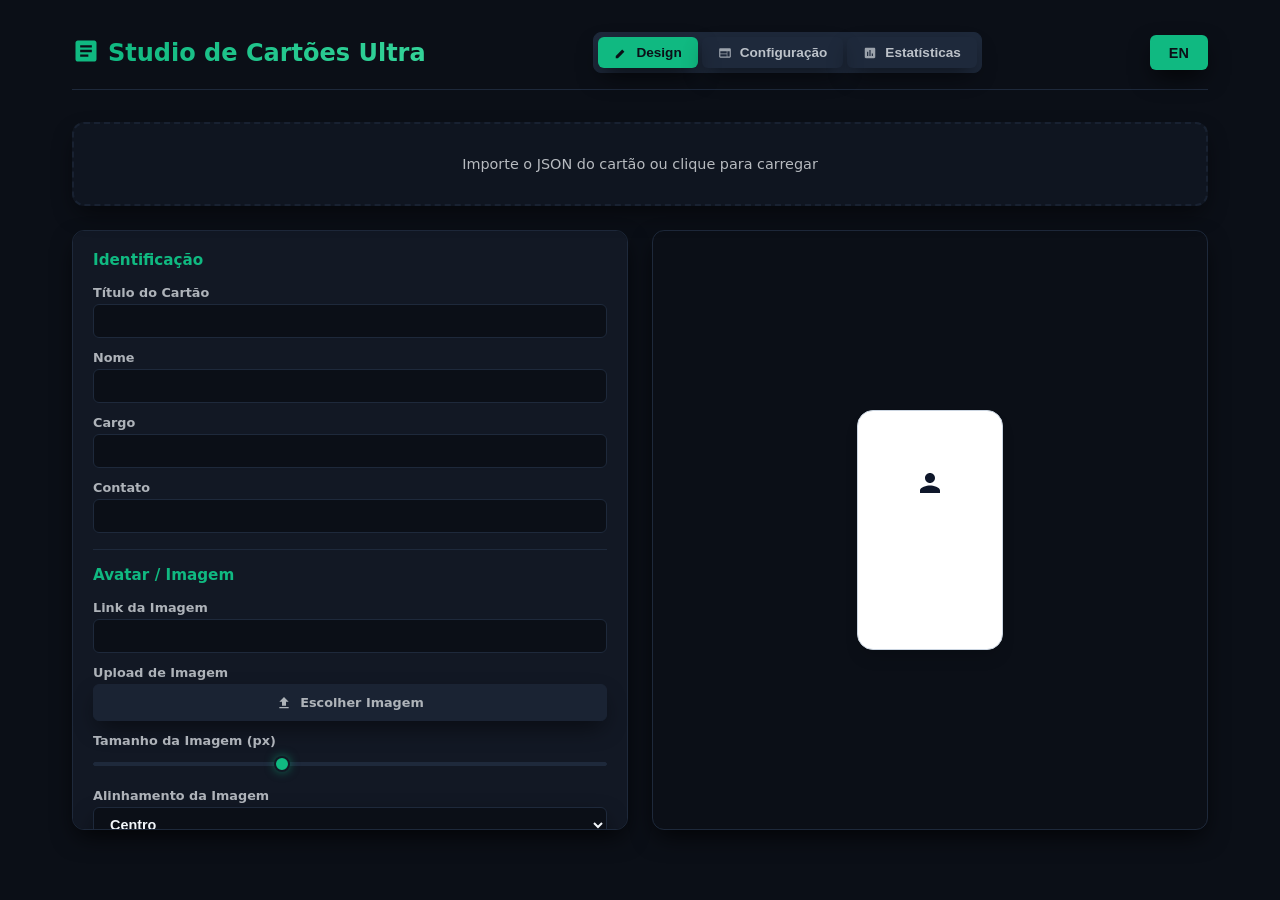
<file: index.html>
<!DOCTYPE html>
<html lang="pt-BR">
<head>
    <meta charset="UTF-8">
    <meta name="viewport" content="width=device-width, initial-scale=1.0">
    <title>Dynamic Card Builder Studio</title>
    <link rel="icon" type="image/png" href="[data-uri]">
    <link rel="stylesheet" href="style.css">
<style>

</style>
</head>
<body>
   <header>
        <div class="logo-area"><span class="logo-icon"></span><h1 data-pt="Studio de Cartões Ultra" data-en="Ultra Card Studio">Studio de Cartões Ultra</h1></div>
        <nav class="nav-menu">
            <button id="menuEditor" class="menu-item active" data-pt="Design" data-en="Design">Design</button>
            <button id="menuTable" class="menu-item" data-pt="Configuração" data-en="Config">Configuração</button>
            <button id="menuStats" class="menu-item" data-pt="Estatísticas" data-en="Stats">Estatísticas</button>
        </nav>
        <div class="controls"><button id="langToggle">EN</button></div>
    </header>
    <main>
        <section class="drop-zone" id="dropZone">
            <label id="dropLabel" data-pt="Importe o JSON do cartão ou clique para carregar" data-en="Import card JSON or click to load">Importe o JSON do cartão ou clique para carregar</label>
            <input type="file" id="fileInput" accept=".json">
        </section>
        <section class="metadata-panel hidden" id="metaPanel">
            <div class="meta-badge"><span id="badgeType"></span> <span id="metaType">JSON</span></div>
            <div class="meta-badge"><span id="badgeSize"></span> <span id="metaSize">0 KB</span></div>
            <div class="meta-badge status-ok hidden" id="valOk"><span id="badgeOk"></span> <span data-pt="Estrutura Correta" data-en="Correct Structure">Estrutura Correta</span></div>
            <div class="meta-badge status-err hidden" id="valErr"><span id="badgeErr"></span> <span data-pt="Estrutura Inválida" data-en="Invalid Structure">Estrutura Inválida</span></div>
        </section>
        <div id="tabEditor" class="tab-content workspace">
            <div class="control-panel"></div>
            <div class="preview-area">
                <div id="printArea">
                    <div id="interactiveCard" class="card-display">
                        <div class="card-header"><div id="avatarFrame" class="card-avatar"></div></div>
                        <div class="card-body">
                            <h2 id="viewName"></h2>
                            <p id="viewRole"></p>
                            <span id="viewContact"></span>
                        </div>
                    </div>
                </div>
            </div>
        </div>
        <div id="tabTable" class="tab-content hidden">
            <textarea id="filePreview" data-pt-placeholder="Dados JSON..." data-en-placeholder="JSON Data..." placeholder="Dados JSON..."></textarea>
            <div class="actions-grid">
                <button id="btnNewFile" data-pt="Resetar" data-en="Reset">Resetar</button>
                <button id="btnDownload" data-pt="Baixar JSON" data-en="Download JSON">Baixar JSON</button>
                <button id="btnSavePng" data-pt="Salvar PNG" data-en="Save PNG">Salvar PNG</button>
                <button id="btnPrint" data-pt="Imprimir / PDF" data-en="Print / PDF">Imprimir / PDF</button>
            </div>
        </div>
        <div id="tabStats" class="tab-content hidden">
            <section class="stats-panel">
                <div class="stat-card"><div><span data-pt="Caracteres JSON:" data-en="JSON Chars:">Caracteres JSON:</span><strong id="statChars">0</strong></div></div>
                <div class="stat-card"><div><span data-pt="Campos Customizados:" data-en="Custom Fields:">Campos Customizados:</span><strong>20</strong></div></div>
            </section>
        </div>
    </main>
    <script src="config.js"></script>
  
    <script src="i18n.js"> </script>
    <script src="utils.js"></script>
    <script src="ui.js"></script>
    <script src="preview.js"> </script>
     <script src="upload.js"></script>

       <script src="data.js"></script>
    <script src="app.js"></script>
</body>
</html>
</file>
<file: style.css>
:root{--bg:#0b0f17;--card:#121824;--text:#f1f5f9;--border:#1e293b;--accent:#10b981;--accent-hover:#059669;--shadow:0 10px 25px -5px rgb(0 0 0 / 0.8);--nav-bg:#1e293b;--ok:#10b981;--err:#f43f5e}*{box-sizing:border-box;margin:0;padding:0;transition:background-color .2s,border-color .2s,color .2s,fill .2s}::selection{background:var(--accent);color:#0b0f17}::-webkit-scrollbar{width:6px;height:6px}::-webkit-scrollbar-track{background:var(--bg);border-radius:10px}::-webkit-scrollbar-thumb{background:var(--border);border-radius:10px}::-webkit-scrollbar-thumb:hover{background:var(--accent);opacity:.8}body{background-color:var(--bg);color:var(--text);font-family:system-ui,-apple-system,sans-serif;padding:1rem;max-width:1200px;margin:0 auto;scrollbar-width:thin;scrollbar-color:var(--border) var(--bg)}header{display:flex;justify-content:space-between;align-items:center;margin-bottom:2rem;border-bottom:1px solid var(--border);padding-bottom:1rem;gap:1rem;flex-wrap:wrap}.logo-area{display:flex;align-items:center;gap:.5rem}.logo-area svg{width:28px;height:28px;fill:var(--accent)}.logo-area h1{background:linear-gradient(to right,var(--accent),#34d399);-webkit-background-clip:text;-webkit-text-fill-color:transparent;font-size:1.3rem;font-weight:800}.nav-menu{display:flex;background:var(--nav-bg);padding:.25rem;border-radius:.5rem;border:1px solid var(--border);flex-wrap:wrap;gap:.25rem}.menu-item{background:none;color:var(--text);padding:.5rem 1rem;font-size:.85rem;border-radius:.375rem;cursor:pointer;font-weight:600;border:none;display:inline-flex;align-items:center;gap:.5rem;opacity:.75}.menu-item svg{width:14px;height:14px;fill:currentColor;opacity:.8;transition:fill .2s,transform .2s}.menu-item:hover{opacity:1}.menu-item:hover svg{fill:var(--accent);transform:scale(1.05)}.menu-item.active{background:var(--accent);color:#0b0f17;opacity:1;font-weight:700}.menu-item.active svg{fill:#0b0f17!important;opacity:1}.controls{display:flex;gap:.5rem}button,select,.custom-file-upload{background-color:var(--accent);color:#0b0f17;border:none;padding:.6rem 1.2rem;font-size:.9rem;border-radius:.375rem;cursor:pointer;font-weight:700;box-shadow:var(--shadow);display:inline-flex;align-items:center;justify-content:center;gap:.5rem;text-decoration:none}button svg, .custom-file-upload svg{width:16px;height:16px;fill:#0b0f17;flex-shrink:0;transition:fill .2s,transform .2s}button:hover svg, .custom-file-upload:hover svg{transform:scale(1.1)}button:hover{background-color:var(--accent-hover);transform:translateY(-1px)}button:disabled{opacity:.3;cursor:not-allowed;transform:none}#btnSavePng{background-color:#0284c7;color:#fff}#btnSavePng svg{fill:#fff}#btnPrint{background-color:#4b5563;color:#fff}#btnPrint svg{fill:#fff}#btnSavePng:hover{background-color:#0369a1}#btnPrint:hover{background-color:#374151}.drop-zone{border:2px dashed var(--border);background-color:var(--card);padding:2rem 1rem;text-align:center;border-radius:.75rem;cursor:pointer;margin-bottom:1.5rem;box-shadow:var(--shadow);display:flex;flex-direction:column;align-items:center;justify-content:center;gap:.5rem;font-size:.9rem;color:var(--text);opacity:.75}.drop-zone:hover{border-color:var(--accent);opacity:1}.drop-zone svg{width:32px;height:32px;fill:var(--accent);transition:transform .2s}.drop-zone:hover svg{transform:translateY(-3px)}#fileInput,#cardImageInput{display:none!important}.custom-file-upload{background-color:var(--nav-bg);color:var(--text);border:1px solid var(--border);width:100%}.custom-file-upload svg{fill:var(--text)}.custom-file-upload:hover{background-color:var(--border)}.custom-file-upload:hover svg{fill:var(--accent)}.metadata-panel{display:flex;flex-wrap:wrap;gap:.5rem;margin-bottom:1.5rem}.meta-badge{background:var(--card);border:1px solid var(--border);padding:.4rem .8rem;border-radius:2rem;font-size:.8rem;font-weight:500;box-shadow:var(--shadow);display:inline-flex;align-items:center;gap:.3rem}.meta-badge svg{width:14px;height:14px;fill:currentColor}.status-ok{background:var(--ok);color:#fff;border:none}.status-err{background:var(--err);color:#fff;border:none}.workspace{display:grid;grid-template-columns:1fr;gap:1.5rem}@media(min-width:850px){body{padding:2rem}.workspace{grid-template-columns:1fr 1fr}header{flex-wrap:nowrap}.logo-area h1{font-size:1.5rem}}.control-panel{background:var(--card);border:1px solid var(--border);padding:1.25rem;border-radius:.75rem;box-shadow:var(--shadow);display:flex;flex-direction:column;gap:1rem;max-height:600px;overflow-y:auto;scrollbar-width:thin}.category-box{display:flex;flex-direction:column;gap:.75rem;border-bottom:1px solid var(--border);padding-bottom:1rem}.category-box:last-child{border:none;padding-bottom:0}.category-box h4{font-size:.95rem;font-weight:700;color:var(--accent);margin-bottom:.25rem}.field-group{display:flex;flex-direction:column;gap:.25rem}.field-group label{font-size:.8rem;font-weight:600;opacity:.7}.field-group input, .field-group select{padding:.5rem .75rem;border:1px solid var(--border);border-radius:.375rem;background:var(--bg);color:var(--text);width:100%;font-size:.9rem;outline:none}.field-group input:focus, .field-group select:focus{border-color:var(--accent)}.field-group input[type=range]{-webkit-appearance:none;appearance:none;width:100%;height:4px;background:var(--border);border-radius:4px;outline:none;padding:0;margin:10px 0;cursor:pointer}.field-group input[type=range]::-webkit-slider-thumb{-webkit-appearance:none;appearance:none;width:16px;height:16px;border-radius:50%;background:var(--accent);cursor:pointer;transition:transform .1s,background-color .2s;border:2px solid var(--card);box-shadow:0 0 10px rgba(16,185,129,0.5)}.field-group input[type=range]::-moz-range-thumb{width:12px;height:12px;border-radius:50%;background:var(--accent);cursor:pointer;transition:transform .1s,background-color .2s;border:2px solid var(--card);box-shadow:0 0 10px rgba(16,185,129,0.5);border-none:none}.field-group input[type=range]:focus::-webkit-slider-thumb{background:#ffffff;transform:scale(1.25);box-shadow:0 0 14px var(--accent);border-color:var(--accent)}.field-group input[type=range]:focus::-moz-range-thumb{background:#ffffff;transform:scale(1.25);box-shadow:0 0 14px var(--accent);border-color:var(--accent)}.field-group input[type=color]{height:38px;padding:.2rem;cursor:pointer;border:1px solid var(--border)}.preview-area{display:flex;align-items:center;justify-content:center;background:var(--bg);border:1px solid var(--border);border-radius:.75rem;box-shadow:var(--shadow);padding:1rem;min-height:320px;overflow:hidden}.card-display{width:100%;max-width:400px;height:240px;padding:2rem;display:flex;flex-direction:column;justify-content:space-between;position:relative;overflow:hidden;background-size:20px 20px;box-sizing:border-box}.card-header{width:100%}.card-avatar{background:rgba(255,255,255,0.15);border-radius:50%;display:flex;align-items:center;justify-content:center;overflow:hidden;background-size:cover;background-position:center;border:2px dashed rgba(255,255,255,0.3);box-sizing:border-box}.card-avatar svg{width:50%;height:50%;fill:currentColor}.card-body{width:100%;word-wrap:break-word;word-break:break-word}.card-body h2{font-size:1.4rem;font-weight:700;margin-bottom:.25rem;line-height:1.2;overflow:hidden;text-overflow:ellipsis;white-space:nowrap}.card-body p{font-size:.95rem;opacity:.8;margin-bottom:.4rem;overflow:hidden;text-overflow:ellipsis;white-space:nowrap}.card-body span{font-size:.8rem;font-family:monospace;display:block;overflow:hidden;text-overflow:ellipsis;white-space:nowrap}textarea{width:100%;height:250px;background-color:var(--card);color:var(--text);border:1px solid var(--border);border-radius:.5rem;padding:1rem;font-family:monospace;font-size:.85rem;box-shadow:var(--shadow);margin-bottom:1.5rem;outline:none}textarea:focus{border-color:var(--accent)}.actions-grid{display:grid;grid-template-columns:repeat(auto-fit,minmax(140px,1fr));gap:.75rem;margin-bottom:2rem}.stats-panel{display:grid;grid-template-columns:repeat(auto-fit,minmax(180px,1fr));gap:1rem}.stat-card{background-color:var(--card);border:1px solid var(--border);padding:1.25rem;border-radius:.5rem;box-shadow:var(--shadow);display:flex;align-items:center;gap:1rem}.stat-card svg{width:20px;height:20px;fill:var(--accent)}.stat-card strong{font-size:1.5rem;display:block;margin-top:.25rem;color:var(--accent)}.table-container{width:100%;max-height:400px;overflow:auto;border:1px solid var(--border);border-radius:.5rem;background:var(--card);box-shadow:var(--shadow);scrollbar-width:thin}.empty-state{padding:2rem;text-align:center;color:var(--text);opacity:.5;font-style:italic;font-size:.9rem}.hidden{display:none!important}#themeToggle{display:none!important}@media print{body,html{background:#fff!important;color:#000!important;padding:0!important;margin:0!important}body > *{display:none!important}#printArea,#printArea *,#interactiveCard,#interactiveCard *{visibility:visible!important;display:flex!important}#printArea{position:absolute!important;left:0!important;top:0!important;width:100vw!important;height:100vh!important;align-items:center!important;justify-content:center!important;background:none!important;padding:0!important;margin:0!important}#interactiveCard{width:400px!important;height:240px!important;box-shadow:none!important;border-radius:inherit!important;-webkit-print-color-adjust:exact!important;print-color-adjust:exact!important}}
</file>
